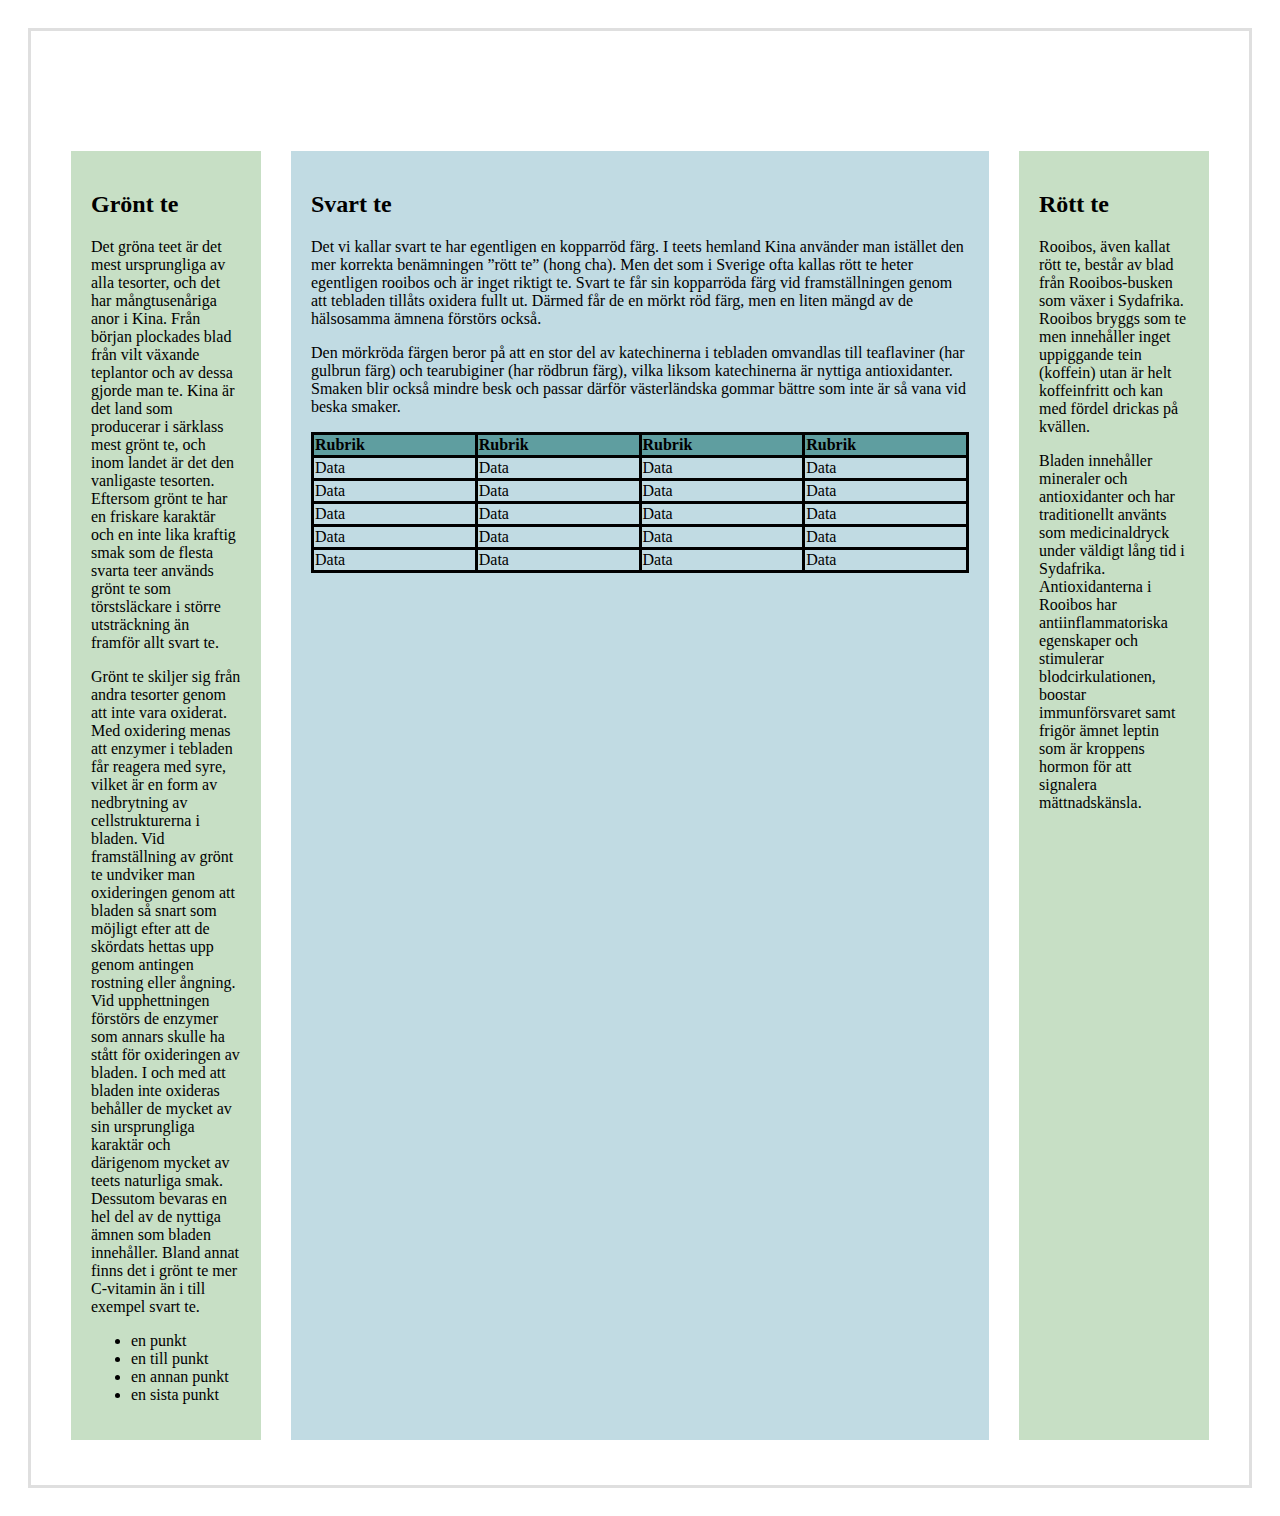
<file: index.html>
<!DOCTYPE html>
<html lang="en">
  <head>
    <meta charset="UTF-8" />
    <meta name="viewport" content="width=device-width, initial-scale=1.0" />
    <meta http-equiv="X-UA-Compatible" content="ie=edge" />
    <title>Uppgift 1</title>
    <link rel="stylesheet" href="main.css" />
  </head>
  <div id="container">
    <div id="wrapper">
      <body>
        <header></header>
        <div class="main">
          <div class="div1">
            <h2>Grönt te</h2>
            <p>
              Det gröna teet är det mest ursprungliga av alla tesorter, och det
              har mångtusenåriga anor i Kina. Från början plockades blad från
              vilt växande teplantor och av dessa gjorde man te. Kina är det
              land som producerar i särklass mest grönt te, och inom landet är
              det den vanligaste tesorten. Eftersom grönt te har en friskare
              karaktär och en inte lika kraftig smak som de flesta svarta teer
              används grönt te som törstsläckare i större utsträckning än
              framför allt svart te.
            </p>
            <p>
              Grönt te skiljer sig från andra tesorter genom att inte vara
              oxiderat. Med oxidering menas att enzymer i tebladen får reagera
              med syre, vilket är en form av nedbrytning av cellstrukturerna i
              bladen. Vid framställning av grönt te undviker man oxideringen
              genom att bladen så snart som möjligt efter att de skördats hettas
              upp genom antingen rostning eller ångning. Vid upphettningen
              förstörs de enzymer som annars skulle ha stått för oxideringen av
              bladen. I och med att bladen inte oxideras behåller de mycket av
              sin ursprungliga karaktär och därigenom mycket av teets naturliga
              smak. Dessutom bevaras en hel del av de nyttiga ämnen som bladen
              innehåller. Bland annat finns det i grönt te mer C-vitamin än i
              till exempel svart te.
            </p>
            <ul>
              <li>en punkt</li>
              <li>en till punkt</li>
              <li>en annan punkt</li>
              <li>en sista punkt</li>
            </ul>
          </div>
          <div class="div2">
            <h2>Svart te</h2>
            <p>
              Det vi kallar svart te har egentligen en kopparröd färg. I teets
              hemland Kina använder man istället den mer korrekta benämningen
              ”rött te” (hong cha). Men det som i Sverige ofta kallas rött te
              heter egentligen rooibos och är inget riktigt te. Svart te får sin
              kopparröda färg vid framställningen genom att tebladen tillåts
              oxidera fullt ut. Därmed får de en mörkt röd färg, men en liten
              mängd av de hälsosamma ämnena förstörs också.
            </p>
            <p>
              Den mörkröda färgen beror på att en stor del av katechinerna i
              tebladen omvandlas till teaflaviner (har gulbrun färg) och
              tearubiginer (har rödbrun färg), vilka liksom katechinerna är
              nyttiga antioxidanter. Smaken blir också mindre besk och passar
              därför västerländska gommar bättre som inte är så vana vid beska
              smaker.
            </p>
            <table>
              <tr>
                <th>Rubrik</th>
                <th>Rubrik</th>
                <th>Rubrik</th>
                <th>Rubrik</th>
              </tr>
              <tr>
                <td>Data</td>
                <td>Data</td>
                <td>Data</td>
                <td>Data</td>
              </tr>
              <tr>
                <td>Data</td>
                <td>Data</td>
                <td>Data</td>
                <td>Data</td>
              </tr>
              <tr>
                <td>Data</td>
                <td>Data</td>
                <td>Data</td>
                <td>Data</td>
              </tr>
              <tr>
                <td>Data</td>
                <td>Data</td>
                <td>Data</td>
                <td>Data</td>
              </tr>
              <tr>
                <td>Data</td>
                <td>Data</td>
                <td>Data</td>
                <td>Data</td>
              </tr>
            </table>
          </div>
          <div class="div3">
            <h2>Rött te</h2>
            <p>
              Rooibos, även kallat rött te, består av blad från Rooibos-busken
              som växer i Sydafrika. Rooibos bryggs som te men innehåller inget
              uppiggande tein (koffein) utan är helt koffeinfritt och kan med
              fördel drickas på kvällen.
            </p>
            <p>
              Bladen innehåller mineraler och antioxidanter och har
              traditionellt använts som medicinaldryck under väldigt lång tid i
              Sydafrika. Antioxidanterna i Rooibos har antiinflammatoriska
              egenskaper och stimulerar blodcirkulationen, boostar
              immunförsvaret samt frigör ämnet leptin som är kroppens hormon för
              att signalera mättnadskänsla.
            </p>
          </div>
        </div>
        <footer></footer>
      </body>
    </div>
  </div>
</html>
</file>
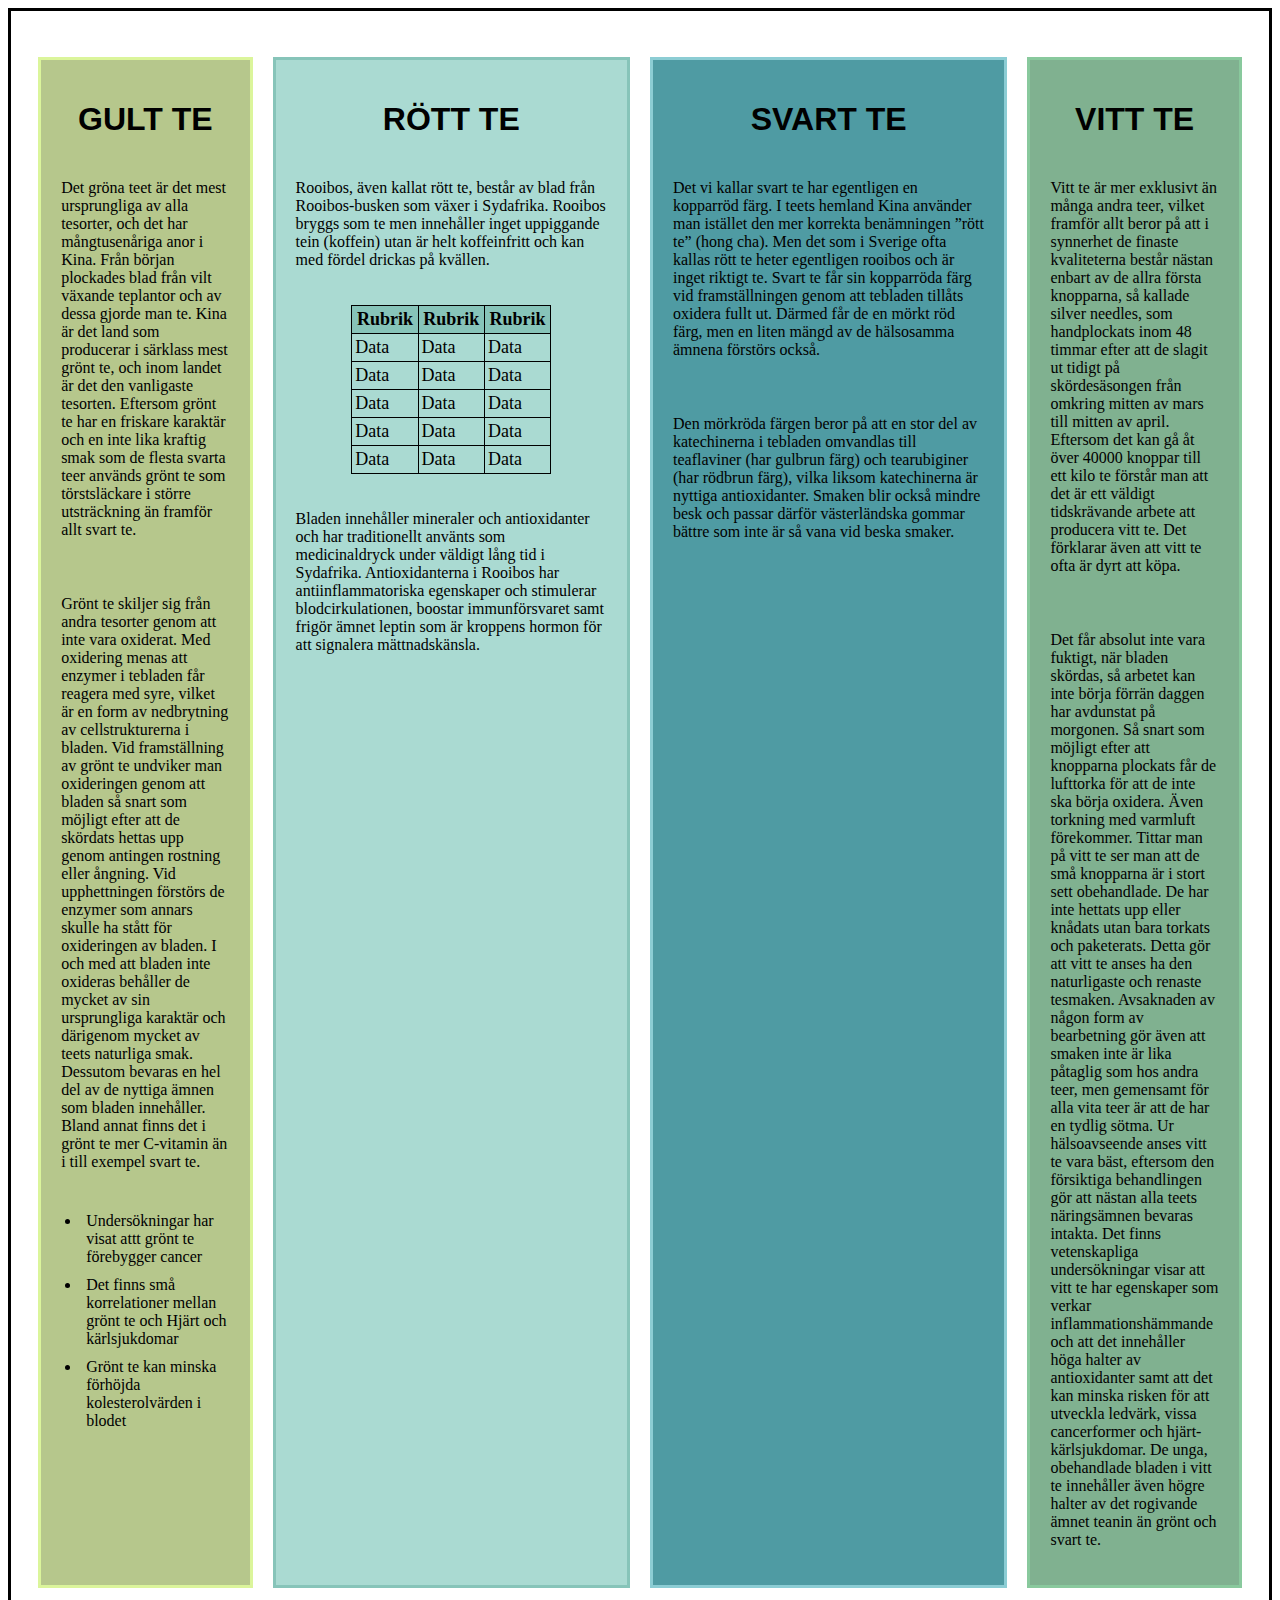
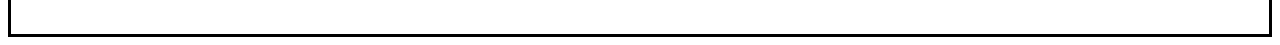
<file: grid.html>
<!DOCTYPE html>
<html lang="en">
  <head>
    <meta charset="UTF-8" />
    <meta name="viewport" content="width=device-width, initial-scale=1.0" />
    <meta http-equiv="X-UA-Compatible" content="ie=edge" />
    <title>Document</title>
    <link rel="stylesheet" href="grid.css" />
  </head>
  <div id="body">
    <div class="container">
      <nav>
        <h1>Gult te</h1>
        <p>
          Det gröna teet är det mest ursprungliga av alla tesorter, och det har
          mångtusenåriga anor i Kina. Från början plockades blad från vilt
          växande teplantor och av dessa gjorde man te. Kina är det land som
          producerar i särklass mest grönt te, och inom landet är det den
          vanligaste tesorten. Eftersom grönt te har en friskare karaktär och en
          inte lika kraftig smak som de flesta svarta teer används grönt te som
          törstsläckare i större utsträckning än framför allt svart te.
        </p>
        <p>
          Grönt te skiljer sig från andra tesorter genom att inte vara oxiderat.
          Med oxidering menas att enzymer i tebladen får reagera med syre,
          vilket är en form av nedbrytning av cellstrukturerna i bladen. Vid
          framställning av grönt te undviker man oxideringen genom att bladen så
          snart som möjligt efter att de skördats hettas upp genom antingen
          rostning eller ångning. Vid upphettningen förstörs de enzymer som
          annars skulle ha stått för oxideringen av bladen. I och med att bladen
          inte oxideras behåller de mycket av sin ursprungliga karaktär och
          därigenom mycket av teets naturliga smak. Dessutom bevaras en hel del
          av de nyttiga ämnen som bladen innehåller. Bland annat finns det i
          grönt te mer C-vitamin än i till exempel svart te.
        </p>
        <ul>
          <li>Undersökningar har visat attt grönt te förebygger cancer</li>
          <li>
            Det finns små korrelationer mellan grönt te och Hjärt och
            kärlsjukdomar
          </li>
          <li>Grönt te kan minska förhöjda kolesterolvärden i blodet</li>
        </ul>
      </nav>
      <header>
        <h1>Rött te</h1>
        <p>
          Rooibos, även kallat rött te, består av blad från Rooibos-busken som
          växer i Sydafrika. Rooibos bryggs som te men innehåller inget
          uppiggande tein (koffein) utan är helt koffeinfritt och kan med fördel
          drickas på kvällen.
        </p>
        <table>
          <tr>
            <th>Rubrik</th>
            <th>Rubrik</th>
            <th>Rubrik</th>
          </tr>
          <tr>
            <td>Data</td>
            <td>Data</td>
            <td>Data</td>
          </tr>
          <tr>
            <td>Data</td>
            <td>Data</td>
            <td>Data</td>
          </tr>
          <tr>
            <td>Data</td>
            <td>Data</td>
            <td>Data</td>
          </tr>
          <tr>
            <td>Data</td>
            <td>Data</td>
            <td>Data</td>
          </tr>
          <tr>
            <td>Data</td>
            <td>Data</td>
            <td>Data</td>
          </tr>
        </table>

        <p>
          Bladen innehåller mineraler och antioxidanter och har traditionellt
          använts som medicinaldryck under väldigt lång tid i Sydafrika.
          Antioxidanterna i Rooibos har antiinflammatoriska egenskaper och
          stimulerar blodcirkulationen, boostar immunförsvaret samt frigör ämnet
          leptin som är kroppens hormon för att signalera mättnadskänsla.
        </p>
      </header>
      <main>
        <h1>Svart te</h1>
        <p>
          Det vi kallar svart te har egentligen en kopparröd färg. I teets
          hemland Kina använder man istället den mer korrekta benämningen ”rött
          te” (hong cha). Men det som i Sverige ofta kallas rött te heter
          egentligen rooibos och är inget riktigt te. Svart te får sin
          kopparröda färg vid framställningen genom att tebladen tillåts oxidera
          fullt ut. Därmed får de en mörkt röd färg, men en liten mängd av de
          hälsosamma ämnena förstörs också.
        </p>
        <p>
          Den mörkröda färgen beror på att en stor del av katechinerna i
          tebladen omvandlas till teaflaviner (har gulbrun färg) och
          tearubiginer (har rödbrun färg), vilka liksom katechinerna är nyttiga
          antioxidanter. Smaken blir också mindre besk och passar därför
          västerländska gommar bättre som inte är så vana vid beska smaker.
        </p>
      </main>
      <footer>
        <h1>Vitt te</h1>
        <p>
          Vitt te är mer exklusivt än många andra teer, vilket framför allt
          beror på att i synnerhet de finaste kvaliteterna består nästan enbart
          av de allra första knopparna, så kallade silver needles, som
          handplockats inom 48 timmar efter att de slagit ut tidigt på
          skördesäsongen från omkring mitten av mars till mitten av april.
          Eftersom det kan gå åt över 40000 knoppar till ett kilo te förstår man
          att det är ett väldigt tidskrävande arbete att producera vitt te. Det
          förklarar även att vitt te ofta är dyrt att köpa.
        </p>
        <p>
          Det får absolut inte vara fuktigt, när bladen skördas, så arbetet kan
          inte börja förrän daggen har avdunstat på morgonen. Så snart som
          möjligt efter att knopparna plockats får de lufttorka för att de inte
          ska börja oxidera. Även torkning med varmluft förekommer. Tittar man
          på vitt te ser man att de små knopparna är i stort sett obehandlade.
          De har inte hettats upp eller knådats utan bara torkats och
          paketerats. Detta gör att vitt te anses ha den naturligaste och
          renaste tesmaken. Avsaknaden av någon form av bearbetning gör även att
          smaken inte är lika påtaglig som hos andra teer, men gemensamt för
          alla vita teer är att de har en tydlig sötma. Ur hälsoavseende anses
          vitt te vara bäst, eftersom den försiktiga behandlingen gör att nästan
          alla teets näringsämnen bevaras intakta. Det finns vetenskapliga
          undersökningar visar att vitt te har egenskaper som verkar
          inflammationshämmande och att det innehåller höga halter av
          antioxidanter samt att det kan minska risken för att utveckla ledvärk,
          vissa cancerformer och hjärt-kärlsjukdomar. De unga, obehandlade
          bladen i vitt te innehåller även högre halter av det rogivande ämnet
          teanin än grönt och svart te.
        </p>
      </footer>
    </div>
  </div>
</html>
</file>
<file: main.css>
#container {
  display: flex;
  align-content: center;
  flex-grow: 1;
}

#wrapper {
  width: 70%;
  display: flex;
  flex-grow: 1;
  border-style: solid;
  border-color: rgb(223, 223, 223);
  flex-direction: column;
  align-content: center;
}

.main {
  display: flex;
  flex-grow: 1;
  flex-direction: column;
  gap: 30px;
}

.main > .div1,
.div3 {
  background-color: #c7dfc5;
}

.main > .div2 {
  background-color: #c1dbe3;
  flex-grow: 4;
}

footer {
  height: 5px;
}

div {
  padding: 20px;
}

table {
  width: 100%;
  border-collapse: collapse;
}

th {
  background-color: cadetblue;
}

th,
tr,
td {
  border: solid black;
  text-align: left;
}

@media screen and (min-width: 768px) {
  #wrapper {
    display: flex;
    justify-content: center;
  }
  .main {
    flex-direction: row;
  }

  .main > .div1,
  .div2,
  .div3 {
    width: 150px;
  }

  header {
    height: 80px;
  }
}
</file>
<file: grid.css>
#body {
  display: grid;
  justify-content: center;
}

.container {
  border: solid black;
  display: grid;
  grid-template-columns: 0.1fr 6fr 0.1fr;
  grid-template-rows: 0.1fr 3fr 5fr 5fr 3fr 0.1fr;
  grid-gap: 20px;
  grid-template-areas:
    " . . . "
    " . nav . "
    " . header . "
    " . main . "
    " . footer . "
    " . . . ";
}

h1 {
  text-transform: uppercase;
  font-family: arial;
  text-align: center;
  padding-top: 20px;
}

li {
  padding: 5px;
}

nav {
  grid-area: nav;
  border: solid rgb(219, 245, 155);
  background-color: rgb(182, 199, 140);
}

header {
  grid-area: header;
  border: solid rgb(135, 196, 185);
  background-color: rgb(170, 218, 210);
}

main {
  grid-area: main;
  border: solid #8ccdd4;
  background-color: #4f9ba3;
}

footer {
  grid-area: footer;
  border: solid #89c99d;
  background-color: #80b190;
}

p,
table {
  padding: 20px;
}

table {
  border-collapse: collapse;
  width: 200px;
  font-family: Garamond;
  font-size: 18px;
}

table,
th,
td {
  border: 1px solid black;
  padding: 3px;
  margin: auto;
}

th {
  text-align: center;
  font-weight: bold;
  background-color: rgb(135, 196, 185);
  width: 100px;
}

@media screen and (min-width: 768px) {
  .container {
    min-height: 800px;
    grid-template-columns: 0.1fr 3fr 5fr 5fr 3fr 0.1fr;
    grid-template-rows: 0.1fr 6fr 0.1fr;
    grid-template-areas:
      " . . . . . ."
      " . nav header main footer . "
      " . . . . . .";
  }
}
</file>
